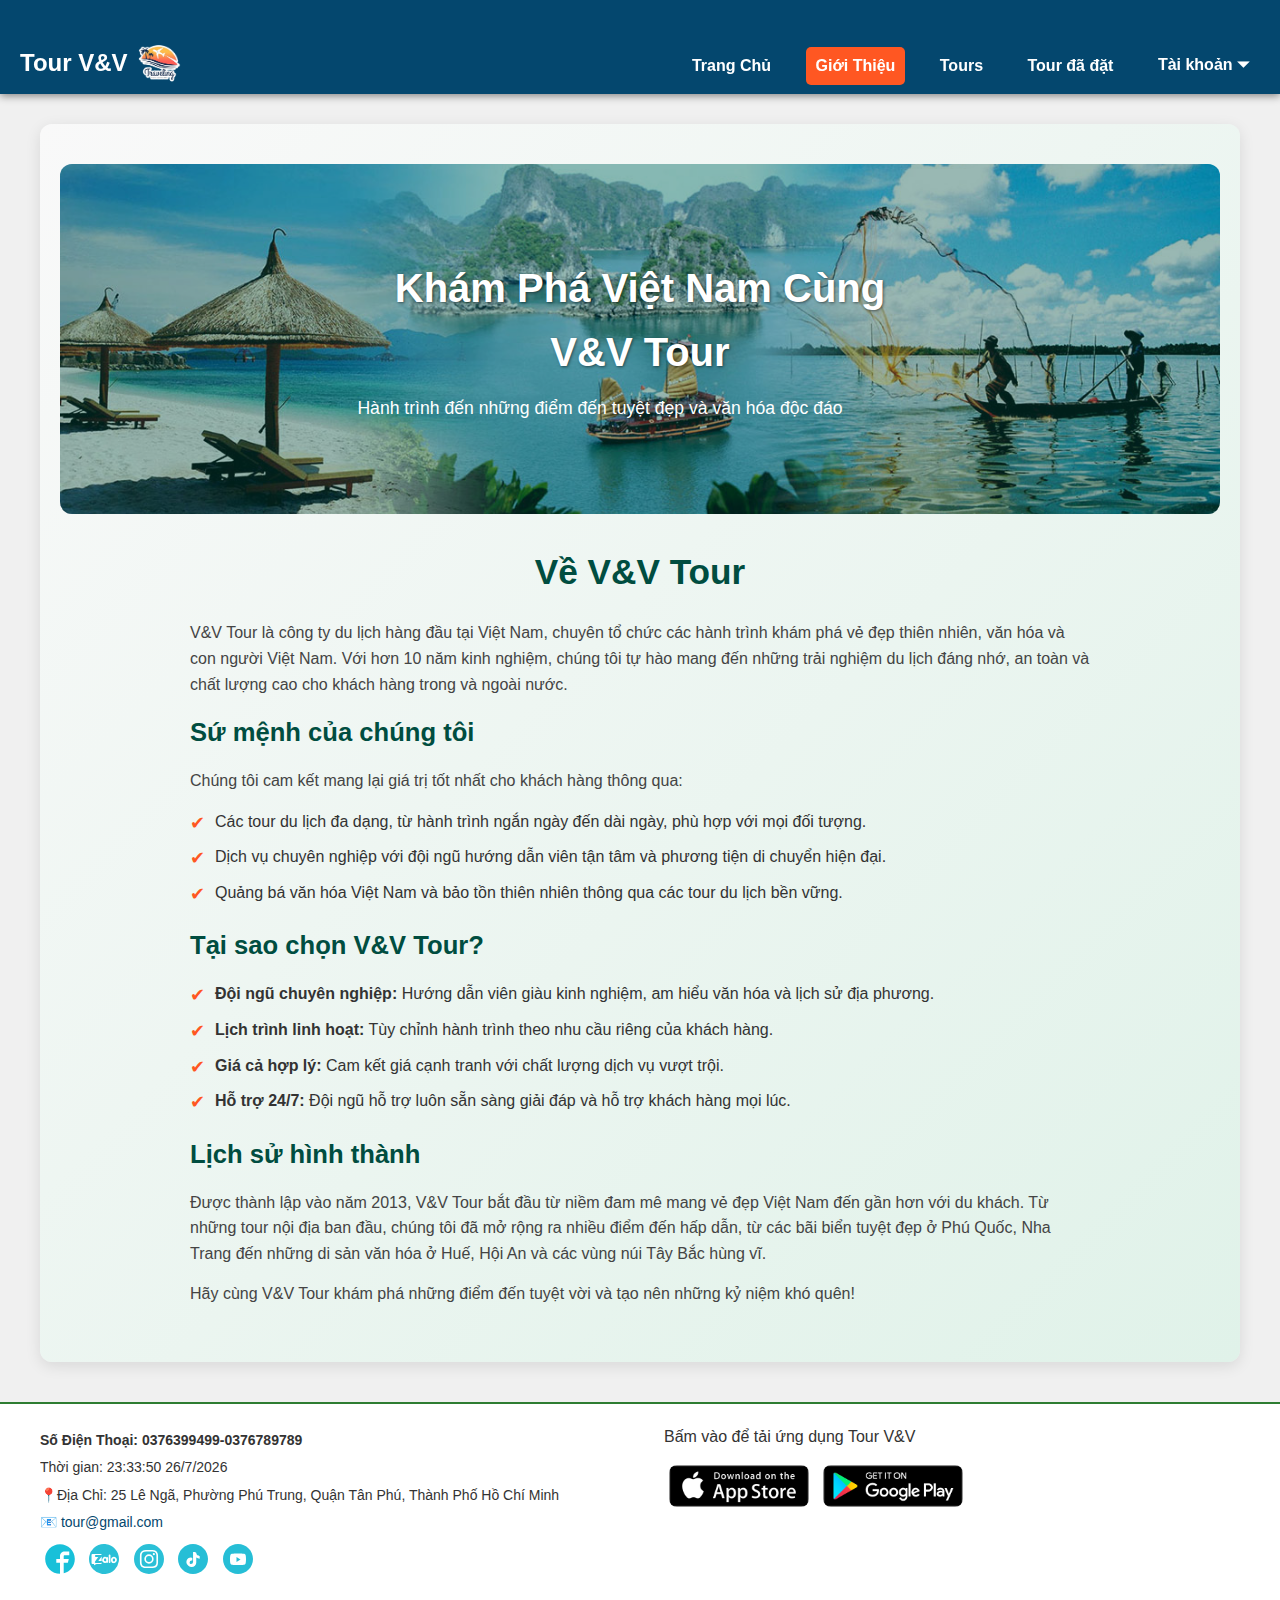
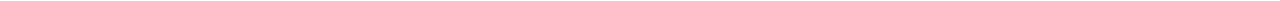
<file: gioithieu.html>
<!DOCTYPE html>
<html lang="vi">
<head>
    <meta charset="UTF-8">
    <meta name="viewport" content="width=device-width, initial-scale=1.0">
    <title>Giới Thiệu - V&V Tour</title>
    <link rel="stylesheet" href="index.css">
    <link rel="stylesheet" href="gioithieu.css">
</head>
<body>
    <nav class="thanh-dieu-huong">
        <div class="tieu-de">
            <span class="logo-text">Tour V&V</span>  
            <img src="assets/Logo1.png" alt="Tour V&V Logo" class="logo-img" />           
        </div>
        <div class="lien-ket">
            <a href="index.html" id="btnTrangChu" >Trang Chủ</a>
            <a href="gioithieu.html" id="btnGioiThieu" class="active">Giới Thiệu</a>
            <a href="tour.html" id="btnTours">Tours</a>
            <a href="tourdadat.html" id="btnDaDat">Tour đã đặt</a> 
            
            <div class="tai-khoan">
            <a hef="#" class="nut-tai-khoan" onclick="moDropdownTaiKhoan(event)">Tài khoản ⏷</a>
            <div id="menuTaiKhoan" class="menu-tai-khoan">
            <button onclick="hienFormDangKy()">Đăng ký</button>
            <p>Đã có tài khoản? <a href="#" onclick="hienFormDangNhap()">Đăng nhập ngay</a></p>
            </div>
            </div> 

             <!-- Form Đăng ký -->
        <div class="form-dang-ky" id="formDangKy" style="display: none;">
            <h2>Đăng ký</h2>
            <label for="hoTen">Họ tên *</label>
            <input type="text" id="hoTen_dk" placeholder="Ví dụ: Nguyễn Văn A">

            <label for="lienLac">Email / Số điện thoại *</label>
            <input type="text" id="lienLac" placeholder="0901234567 hoặc email@gmail.com">

            <label for="matKhau1">Mật khẩu *</label>
            <input type="password" id="matKhau1" placeholder="Nhập mật khẩu">

            <label for="matKhau2">Nhập lại mật khẩu *</label>
            <input type="password" id="matKhau2" placeholder="Nhập lại mật khẩu">

            <button onclick="xuLyDangKy()">Đăng ký</button>
        </div>

<!-- Form Đăng nhập -->
        <div class="form-dang-ky" id="formDangNhap" style="display: none;">
            <h2>Đăng nhập</h2>
            <label for="tenDangNhap">Tên đăng nhập</label>
            <input type="text" id="tenDangNhap_dn" placeholder="Email hoặc số điện thoại">

            <label for="matKhau">Mật khẩu</label>
            <input type="password" id="matKhau_dn" placeholder="Mật khẩu">

            <button onclick="xuLyDangNhap()">Đăng nhập</button> 
        </div>
 
        </div>
    </nav>

    <div id="gioi-thieu-section">
        <div class="gioi-thieu-hero">
            <img src="assets/bannerr.jpg" alt="Phong cảnh Việt Nam với V&V Tour">
            <div class="gioi-thieu-hero-text">
                <h1>Khám Phá Việt Nam Cùng V&V Tour</h1>
                <p>Hành trình đến những điểm đến tuyệt đẹp và văn hóa độc đáo</p>
            </div>
        </div>
        <div class="gioi-thieu-noi-dung">
            <h2>Về V&V Tour</h2>
            <p>V&V Tour là công ty du lịch hàng đầu tại Việt Nam, chuyên tổ chức các hành trình khám phá vẻ đẹp thiên nhiên, văn hóa và con người Việt Nam. Với hơn 10 năm kinh nghiệm, chúng tôi tự hào mang đến những trải nghiệm du lịch đáng nhớ, an toàn và chất lượng cao cho khách hàng trong và ngoài nước.</p>
            <h3>Sứ mệnh của chúng tôi</h3>
            <p>Chúng tôi cam kết mang lại giá trị tốt nhất cho khách hàng thông qua:</p>
            <ul>
                <li>Các tour du lịch đa dạng, từ hành trình ngắn ngày đến dài ngày, phù hợp với mọi đối tượng.</li>
                <li>Dịch vụ chuyên nghiệp với đội ngũ hướng dẫn viên tận tâm và phương tiện di chuyển hiện đại.</li>
                <li>Quảng bá văn hóa Việt Nam và bảo tồn thiên nhiên thông qua các tour du lịch bền vững.</li>
            </ul>
            <h3>Tại sao chọn V&V Tour?</h3>
            <ul>
                <li><strong>Đội ngũ chuyên nghiệp:</strong> Hướng dẫn viên giàu kinh nghiệm, am hiểu văn hóa và lịch sử địa phương.</li>
                <li><strong>Lịch trình linh hoạt:</strong> Tùy chỉnh hành trình theo nhu cầu riêng của khách hàng.</li>
                <li><strong>Giá cả hợp lý:</strong> Cam kết giá cạnh tranh với chất lượng dịch vụ vượt trội.</li>
                <li><strong>Hỗ trợ 24/7:</strong> Đội ngũ hỗ trợ luôn sẵn sàng giải đáp và hỗ trợ khách hàng mọi lúc.</li>
            </ul>
            <h3>Lịch sử hình thành</h3>
            <p>Được thành lập vào năm 2013, V&V Tour bắt đầu từ niềm đam mê mang vẻ đẹp Việt Nam đến gần hơn với du khách. Từ những tour nội địa ban đầu, chúng tôi đã mở rộng ra nhiều điểm đến hấp dẫn, từ các bãi biển tuyệt đẹp ở Phú Quốc, Nha Trang đến những di sản văn hóa ở Huế, Hội An và các vùng núi Tây Bắc hùng vĩ.</p>
            <p>Hãy cùng V&V Tour khám phá những điểm đến tuyệt vời và tạo nên những kỷ niệm khó quên!</p>
        </div>
    </div>

    <footer class="phan-cuoi" id="lien-he-section">
        <div class="noi-dung-phan-cuoi">
            <div class="ben-trai">
                <p><strong>Số Điện Thoại: 0376399499-0376789789</strong></p>
                <p id="current-time">Thời gian: Đang tải...</p>
                <p>📍Địa Chỉ: 25 Lê Ngã, Phường Phú Trung, Quận Tân Phú, Thành Phố Hồ Chí Minh</p>
                <p><a href="mailto:tour@ivivu.com">📧 tour@gmail.com</a></p>
                <div class="icons">
                    <a href="#"><img src="assets/facebook.svg" alt="Facebook"></a>
                    <a href="#"><img src="assets/ic_zalo.svg" alt="Zalo"></a>
                    <a href="#"><img src="assets/ic_insta.svg" alt="Instagram"></a>
                    <a href="#"><img src="assets/tiktok.svg" alt="TikTok"></a>
                    <a href="#"><img src="assets/youtube.svg" alt="YouTube"></a>
                </div>
            </div>
            <div class="ben-phai">
                <p>Bấm vào để tải ứng dụng Tour V&V</p>
                <div class="ung-dung">
                    <a href="#"><img src="assets/App store.png" alt="App Store"></a>
                    <a href="#"><img src="assets/google-play.png" alt="Google Play"></a>
                </div>
            </div>
        </div>
    </footer>
    
    <script src="script.js"></script>
    <script src="gioithieu.js"></script>
</body>
</html>
</file>
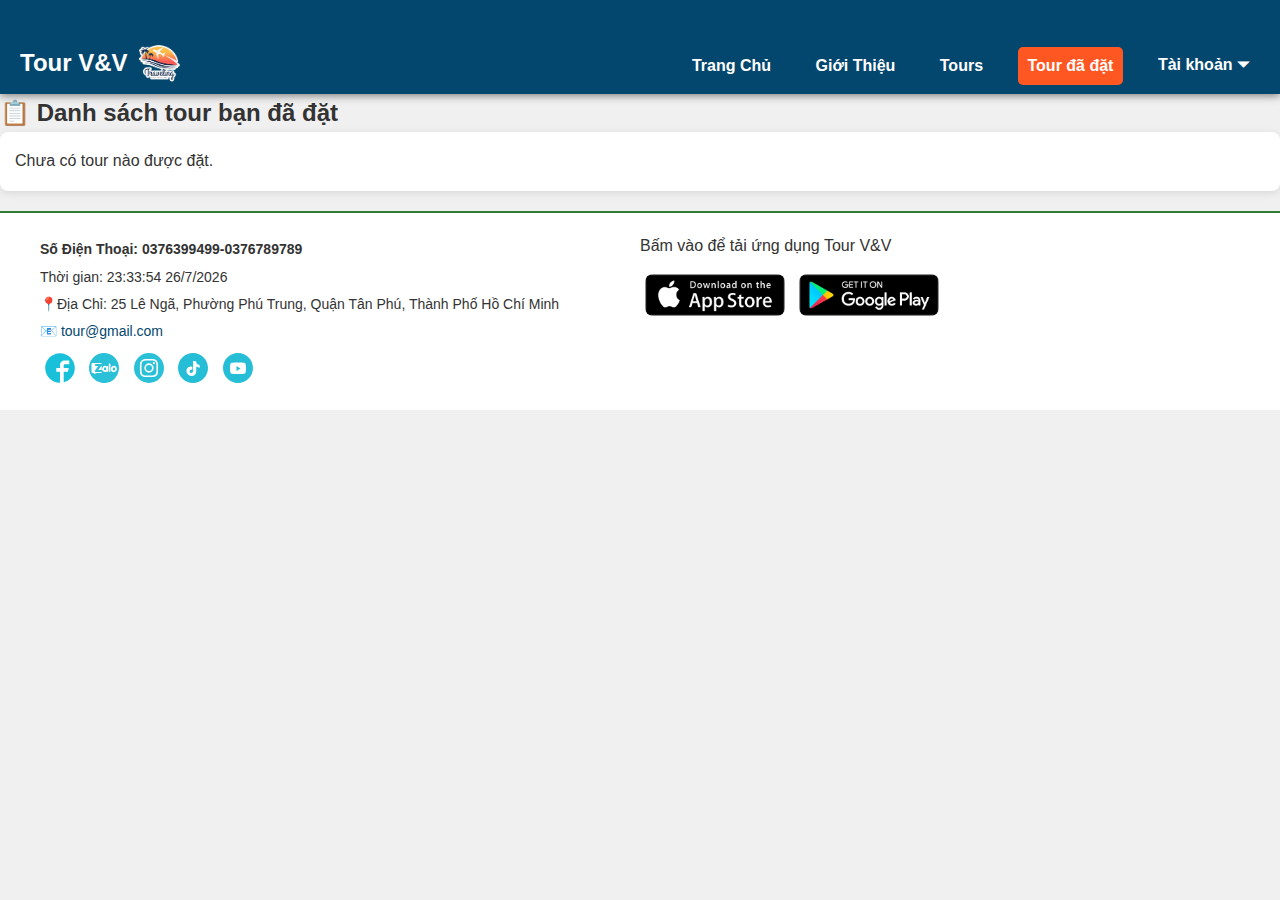
<file: tourdadat.html>
<!DOCTYPE html>
<html lang="vi">

<head>
    <meta charset="UTF-8">
    <title>Danh sách tour đã đặt</title>
    <link rel="stylesheet" href="index.css">

</head>

<body>

    <nav class="thanh-dieu-huong">
        <div class="tieu-de">
            <span class="logo-text">Tour V&V</span>
            <img src="assets/Logo1.png" alt="Tour V&V Logo" class="logo-img" />
        </div>
        <div class="lien-ket">
            <a href="index.html" id="btnTrangChu">Trang Chủ</a>
            <a href="gioithieu.html" id="btnGioiThieu">Giới Thiệu</a>
            <a href="tour.html" id="btnTours">Tours</a>
            <a href="#" id="btnDaDat" class="active">Tour đã đặt</a>

            <div class="tai-khoan">
                <a hef="#" class="nut-tai-khoan" onclick="moDropdownTaiKhoan(event)">Tài khoản ⏷</a>
                <div id="menuTaiKhoan" class="menu-tai-khoan">
                    <button onclick="hienFormDangKy()">Đăng ký</button>
                    <p>Đã có tài khoản? <a href="#" onclick="hienFormDangNhap()">Đăng nhập ngay</a></p>
                </div>
            </div>

            <!-- Form Đăng ký -->
            <div class="form-dang-ky" id="formDangKy" style="display: none;">
                <span class="close-btn" onclick="dongForm()">×</span>
                <h2>Đăng ký</h2>
                <label for="hoTen">Họ tên *</label>
                <input type="text" id="hoTen_dk" placeholder="Ví dụ: Nguyễn Văn A">

                <label for="lienLac">Email / Số điện thoại *</label>
                <input type="text" id="lienLac" placeholder="0901234567 hoặc email@gmail.com">

                <label for="matKhau1">Mật khẩu *</label>
                <input type="password" id="matKhau1" placeholder="Nhập mật khẩu">

                <label for="matKhau2">Nhập lại mật khẩu *</label>
                <input type="password" id="matKhau2" placeholder="Nhập lại mật khẩu">

                <button onclick="xuLyDangKy()">Đăng ký</button>
            </div>

            <!-- Form Đăng nhập -->
            <div class="form-dang-ky" id="formDangNhap" style="display: none;">
                <span class="close-btn" onclick="dongForm()">×</span>
                <h2>Đăng nhập</h2>
                <label for="tenDangNhap">Tên đăng nhập</label>
                <input type="text" id="tenDangNhap_dn" placeholder="Email hoặc số điện thoại">

                <label for="matKhau">Mật khẩu</label>
                <input type="password" id="matKhau_dn" placeholder="Mật khẩu">

                <button onclick="xuLyDangNhap()">Đăng nhập</button>
            </div>

        </div>
    </nav>

    <h2>📋 Danh sách tour bạn đã đặt</h2>
    <ul id="danhSachTourUL">
        <!-- Dữ liệu sẽ hiển thị ở đây -->
    </ul>

    <footer class="phan-cuoi" id="lien-he-section">
        <div class="noi-dung-phan-cuoi">
            <div class="ben-trai">
                <p><strong>Số Điện Thoại: 0376399499-0376789789</strong> </p>
                <p id="current-time">Thời gian: Đang tải...</p>
                <p>📍Địa Chỉ: 25 Lê Ngã, Phường Phú Trung, Quận Tân Phú, Thành Phố Hồ Chí Minh </p>
                <p><a href="mailto:tour@ivivu.com">📧 tour@gmail.com</a></p>
                <div class="icons">
                    <a href="#"><img src="assets/facebook.svg" alt="Facebook"></a>
                    <a href="#"><img src="assets/ic_zalo.svg" alt="Zalo"></a>
                    <a href="#"><img src="assets/ic_insta.svg" alt="Instagram"></a>
                    <a href="#"><img src="assets/tiktok.svg" alt="TikTok"></a>
                    <a href="#"><img src="assets/youtube.svg" alt="YouTube"></a>
                </div>
            </div>
            <div class="ben phai">
                <p>Bấm vào để tải ứng dụng Tour V&V</p>
                <div class="ung-dung">
                    <a href="#"><img src="assets/App store.png" alt="App Store"></a>
                    <a href="#"><img src="assets/google-play.png" alt="Google Play"></a>
                </div>
            </div>
        </div>
    </footer>

    <script src="tourdadat.js"></script>
    <script src="script.js"></script>

    
</body>

</html>
</file>
<file: gioithieu.css>
* {
  margin: 0;
  padding: 0;
  box-sizing: border-box;
}

body {
  font-family: 'Arial', sans-serif;
  background-color: #f0f0f0;
  color: #333;
  line-height: 1.6;
}


/* Footer */
.phan-cuoi {
  background-color: #fff;
  padding: 20px;
  border-top: 2px solid #2e7d32;
  text-align: center;
  margin-top: 40px;
}

.noi-dung-phan-cuoi {
  max-width: 1200px;
  margin: 0 auto;
  overflow: hidden;
  text-align: left;
}

.ben-trai,
.ben-phai {
  min-width: 300px;
  width: 48%;
  float: left;
  margin-right: 2%;
}

.ben-phai {
  margin-right: 0;
  float: right;
}

.ben-trai p {
  margin: 5px 0;
  font-size: 14px;
}

.icons img {
  width: 30px;
  height: 30px;
  margin: 0 5px;
  display: inline-block;
  transition: transform 0.2s ease;
}

.icons img:hover {
  transform: scale(1.1);
}

/* About Section */
#gioi-thieu-section {
  background: linear-gradient(135deg, #f9f9f9 0%, #e0f2e9 100%);
  padding: 40px 20px;
  margin: 30px auto;
  max-width: 1200px;
  border-radius: 12px;
  box-shadow: 0 4px 15px rgba(0, 0, 0, 0.1);
  animation: fadeIn 1s ease-in-out;
}

.gioi-thieu-hero {
  position: relative;
  width: 100%;
  height: 350px;
  overflow: hidden;
  border-radius: 12px;
  margin-bottom: 30px;
}

.gioi-thieu-hero img {
  width: 100%;
  height: 100%;
  object-fit: cover;
}

.gioi-thieu-hero::after {
  content: '';
  position: absolute;
  top: 0;
  left: 0;
  width: 100%;
  height: 100%;
  background: rgba(0, 77, 64, 0.4);
}

.gioi-thieu-hero-text {
  position: absolute;
  top: 50%;
  left: 50%;
  transform: translate(-50%, -50%);
  color: #fff;
  text-align: center;
  z-index: 1;
}

.gioi-thieu-hero-text h1 {
  font-size: 2.5rem;
  font-weight: bold;
  margin-bottom: 10px;
  text-shadow: 1px 1px 3px rgba(0, 0, 0, 0.5);
}

.gioi-thieu-hero-text p {
  font-size: 1.1rem;
  max-width: 500px;
}

.gioi-thieu-noi-dung {
  max-width: 900px;
  margin: 0 auto;
}

.gioi-thieu-card {
  background: #fff;
  padding: 25px;
  border-radius: 10px;
  box-shadow: 0 3px 10px rgba(0, 0, 0, 0.1);
  margin-bottom: 20px;
  transition: transform 0.3s ease, box-shadow 0.3s ease;
}

.gioi-thieu-card:hover {
  transform: translateY(-5px);
  box-shadow: 0 5px 15px rgba(0, 0, 0, 0.15);
}

.gioi-thieu-noi-dung h2 {
  font-size: 2.2rem;
  color: #004d40;
  text-align: center;
  margin-bottom: 20px;
}

.gioi-thieu-noi-dung h3 {
  font-size: 1.6rem;
  color: #004d40;
  margin-bottom: 15px;
}

.gioi-thieu-noi-dung p {
  font-size: 1rem;
  color: #444;
  margin-bottom: 15px;
}

.gioi-thieu-noi-dung ul {
  list-style: none;
  margin-bottom: 20px;
}

.gioi-thieu-noi-dung ul li {
  font-size: 1rem;
  margin-bottom: 10px;
  padding-left: 25px;
  position: relative;
}

.gioi-thieu-noi-dung ul li::before {
  content: '✔';
  position: absolute;
  left: 0;
  color: #ff5722;
  font-size: 1.1rem;
}

/* Animation */
@keyframes fadeIn {
  from { opacity: 0; transform: translateY(15px); }
  to { opacity: 1; transform: translateY(0); }
}
</file>
<file: index.css>
/* ==================== RESET & BASE STYLES ==================== */
* {
  margin: 0;
  padding: 0;
  box-sizing: border-box;
}

body {
  font-family: Arial, sans-serif;
  background-color: #f0f0f0;
  color: #333;
  line-height: 1.6;
}

/* ==================== NAVIGATION BAR ==================== */
nav.thanh-dieu-huong {
  background-color: #04476e;
  padding: 47px 20px;
  color: #fff;
  position: sticky;
  top: 0;
  z-index: 1000;
  box-shadow: 0 2px 8px rgba(0, 0, 0, 0.456);
}

/* Logo Section */
.tieu-de {
  float: left;
  line-height: 40px;
  height: 10px;
  white-space: nowrap;
}

.logo-img {
  height: 50px;
  width: auto;
  display: inline-block;
  vertical-align: middle;
  margin-left: 0;
  position: relative;
  top: -9px;
}

.logo-text {
  display: inline-block;
  vertical-align: middle;
  font-size: 24px;
  font-weight: bold;
  color: white;
  position: relative;
  top: -9px;
}

/* Navigation Links */
.lien-ket {
  float: right;
  line-height: 28px;
}

.lien-ket a {
  color: #fff;
  text-decoration: none;
  margin-left: 20px;
  font-weight: 600;
  padding: 5px 10px;
  display: inline-block;
  border-radius: 5px;
  transition: background-color 0.3s ease;
}

.lien-ket a:hover {
  background-color: #2e7d32;
  color: #fff;
}

.lien-ket a.active {
  background-color: #ff5722;
  color: #fff;
}

/* ==================== ACCOUNT DROPDOWN ==================== */
.tai-khoan {
  position: relative;
  display: inline-block;
}

.nut-tai-khoan {
  color: #fff;
  text-decoration: none;
  margin-left: 20px;
  font-weight: 600;
  padding: 5px 10px;
  display: inline-block;
  line-height: 28px;
  border-radius: 5px;
  transition: background-color 0.3s ease;
  position: relative;
  top: -1px;
  cursor: pointer;
}

.nut-tai-khoan:hover {
  background-color: #2e7d32;
}

.menu-tai-khoan {
  display: none;
  position: absolute;
  background-color: #04476e;
  min-width: 180px;
  box-shadow: 0 8px 16px rgba(0, 0, 0, 0.2);
  padding: 12px;
  z-index: 100;
  border-radius: 4px;
  top: 100%;
  right: 0;
}

.menu-tai-khoan button {
  background-color: #2ecc71;
  color: white;
  border: none;
  padding: 10px;
  width: 100%;
  margin-bottom: 10px;
  cursor: pointer;
  border-radius: 4px;
  transition: background-color 0.3s ease;
}

.menu-tai-khoan button:hover {
  background-color: #27ae60;
}

.menu-tai-khoan p {
  margin: 0;
  font-size: 14px;
  color: #fff;
}

.menu-tai-khoan a {
  color: #3498db;
  text-decoration: none;
}

.menu-tai-khoan a:hover {
  text-decoration: underline;
}

/* ==================== ADMIN DROPDOWN ==================== */
.quan-tri-dropdown{
  position: relative;
  display: inline-block;
  
}

.nut-quan-tri {
  color: #fff;
  text-decoration: none;
  margin-left: 15px;
  font-weight: 600;
  padding: 5px 10px;
  display: inline-block;
  line-height: 28px;
  border-radius: 5px;
  transition: background-color 0.3s ease;
  position: relative;
  top: -2px;
  cursor: pointer;
}

.nut-quan-tri:hover {
  background-color: #2e7d32;
}


/* ==================== FORMS (REGISTER & LOGIN) ==================== */
.form-dang-ky {
  max-width: 420px;
  margin: 80px auto;
  background-color: #f9f9f9;
  border-radius: 10px;
  padding: 30px 25px;
  box-shadow: 0 4px 16px rgba(0, 0, 0, 0.1);
  position: fixed;
  z-index: 999;
  top: 50%;
  left: 50%;
  transform: translate(-50%, -50%);
}

.form-dang-ky h2 {
  text-align: center;
  margin-bottom: 25px;
  font-size: 24px;
  color: #333;
}

.form-dang-ky label {
  display: block;
  margin-top: 12px;
  margin-bottom: 6px;
  font-weight: bold;
  color: #444;
}

.form-dang-ky input {
  width: 100%;
  padding: 12px;
  border: 1px solid #ccc;
  border-radius: 6px;
  box-sizing: border-box;
  font-size: 14px;
}

.form-dang-ky input:focus {
  border-color: #3498db;
  outline: none;
}

.form-dang-ky button {
  margin-top: 25px;
  width: 100%;
  background-color: #3498db;
  color: white;
  padding: 12px;
  border: none;
  border-radius: 6px;
  cursor: pointer;
  font-size: 16px;
  transition: background-color 0.3s ease;
}

.form-dang-ky button:hover {
  background-color: #2980b9;
}

.close-btn {
  position: absolute;
  top: 10px;
  right: 15px;
  font-size: 24px;
  font-weight: bold;
  color: #888;
  cursor: pointer;
  transition: color 0.3s ease;
}

.close-btn:hover {
  color: #f00;
}

/* ==================== VIDEO SECTION ==================== */
.video-container {
  width: 100%;
  max-height: 650px;
  overflow: hidden;
  position: relative;
  z-index: 1;
}

.video-container video {
  width: 100%;
  height: auto;
  object-fit: cover;
  display: block;
}

/* ==================== SEARCH BAR (OVERLAY ON VIDEO) ==================== */
.thanh-tim-kiem-don-gian {
  background-color: rgba(255, 255, 255, 0.95);
  padding: 20px 30px;
  border-radius: 12px;
  box-shadow: none;
  text-align: center;
  white-space: nowrap;
  position: absolute;
  bottom: 80px;
  left: 50%;
  transform: translateX(-50%);
  z-index: 10;
  width: fit-content;
  max-width: 90%;
  backdrop-filter: blur(10px);
}

/* ==================== MAIN SECTION ==================== */
.khu-vuc-chinh {
  padding: 40px 20px;
  text-align: center;
  background-color: #05970c;
  margin: 20px auto;
  max-width: 1200px;
  border-radius: 12px;
  box-shadow: 0 4px 15px rgba(0, 0, 0, 0.1);
}

.gioi-thieu h2 {
  color: #fff;
  font-size: 2.5rem;
  margin-top: 20px;
  margin-bottom: 30px;
}

/* ==================== SEARCH BAR ==================== */
.thanh-tim-kiem-don-gian {
  background-color: rgba(255, 255, 255, 0.8);
  padding: 10px 20px;
  border-radius: 6px;
  box-shadow: 0 2px 10px rgba(0, 0, 0, 0.1);
  text-align: center;
  white-space: nowrap;
  margin: 20px auto 0;
  display: block;
  width: fit-content;
  max-width: 90%;
}

.thanh-tim-kiem-don-gian select,
.thanh-tim-kiem-don-gian input[type="date"],
.thanh-tim-kiem-don-gian button {
  padding: 10px 12px;
  margin: 0 5px;
  border-radius: 6px;
  border: 1px solid #ccc;
  font-size: 16px;
  transition: border-color 0.3s ease;
  display: inline-block;
  vertical-align: middle;
}

.thanh-tim-kiem-don-gian select:focus,
.thanh-tim-kiem-don-gian input[type="date"]:focus {
  border-color: #004d40;
  outline: none;
}

.thanh-tim-kiem-don-gian button {
  cursor: pointer;
  background-color: #004d40;
  color: #fff;
  border: none;
  transition: background-color 0.3s ease;
}

.thanh-tim-kiem-don-gian button:hover {
  background-color: #00332a;
}

/* ==================== TOUR SECTIONS ==================== */
.dai-han,
.ngan-han {
  background-color: #fff;
  border-radius: 12px;
  box-shadow: 0 4px 15px rgba(0, 0, 0, 0.1);
  padding: 20px;
  margin: 20px auto;
  max-width: 1200px;
  text-align: center;
}

.dai-han h2,
.ngan-han h2 {
  color: #004d40;
  font-size: 2rem;
  margin-bottom: 10px;
}

.dai-han h3,
.ngan-han h3 {
  color: #555;
  font-size: 1.2rem;
  font-style: italic;
  margin-bottom: 20px;
}

/* ==================== TOUR LIST ==================== */
.danh-sach-tour {
  max-width: 1200px;
  margin: 0 auto;
  padding: 10px;
  text-align: center;
  font-size: 0;
  white-space: nowrap;
  overflow-x: auto;
  padding-bottom: 20px;
}

/* ==================== TOUR CARD ==================== */
.phieu-tour {
  background-color: #fff;
  border-radius: 12px;
  box-shadow: 0 2px 10px rgba(0, 0, 0, 0.12);
  width: 320px;
  max-width: 100%;
  overflow: hidden;
  display: inline-block;
  vertical-align: top;
  transition: transform 0.3s ease, box-shadow 0.3s ease;
  cursor: pointer;
  margin: 10px;
  font-size: initial;
  text-align: left;
  white-space: normal;
  position: relative;
  min-height: 500px;
  padding-bottom: 80px;
}

.phieu-tour:hover {
  transform: translateY(-10px);
  box-shadow: 0 6px 24px rgba(0, 0, 0, 0.2);
}

.phieu-tour img {
  width: 100%;
  height: 180px;
  object-fit: cover;
  border-bottom: 1px solid #ddd;
}

/* Tour Information */
.thong-tin-tour {
  padding: 20px;
  min-height: 160px;
  overflow: visible;
}

.thong-tin-tour h3 {
  margin-bottom: 12px;
  font-size: 18px;
  color: #004d40;
  min-height: 40px;
}

.thong-tin-tour p {
  margin-bottom: 12px;
  font-size: 15px;
  color: #555;
  min-height: 20px;
}

/* Tour Details */
.tieu-de-tour {
  margin-bottom: 12px;
  overflow: hidden;
}

.tieu-de-tour span {
  display: block;
  color: #666;
  font-size: 14px;
  margin-bottom: 5px;
}

/* Tour Price Section */
.gia-tour {
  position: absolute;
  bottom: 0;
  left: 0;
  right: 0;
  padding: 10px 20px;
  background-color: #fff;
  border-top: 1px solid #eee;
  box-sizing: border-box;
  overflow: hidden;
}

.gia-tour span {
  font-weight: 700;
  color: #ff5722;
  font-size: 18px;
  line-height: 36px;
  float: left;
}

.gia-tour a.dat-ngay {
  background-color: #ff5722;
  color: #fff;
  padding: 8px 16px;
  border-radius: 8px;
  text-decoration: none;
  font-weight: 600;
  transition: background-color 0.3s ease;
  display: inline-block;
  line-height: normal;
  float: right;
}

.gia-tour a.dat-ngay:hover {
  background-color: #e64a19;
}

/* ==================== PAYMENT MODAL ==================== */
.hop-thoai {
  position: fixed;
  top: 0;
  left: 0;
  width: 100%;
  height: 100%;
  background-color: rgba(0, 0, 0, 0.5);
  z-index: 1000;
  display: flex;
  justify-content: center;
  align-items: center;
}

.noi-dung-hop-thoai {
  background-color: #fff;
  padding: 20px;
  border-radius: 12px;
  width: 400px;
  max-width: 90%;
  box-shadow: 0 4px 15px rgba(0, 0, 0, 0.2);
  position: relative;
}

.noi-dung-hop-thoai h2 {
  color: #004d40;
  margin-bottom: 20px;
  text-align: center;
}

.noi-dung-hop-thoai .dong-lai {
  position: absolute;
  top: 10px;
  right: 15px;
  font-size: 20px;
  cursor: pointer;
  color: #333;
  transition: color 0.3s ease;
}

.noi-dung-hop-thoai .dong-lai:hover {
  color: #f00;
}

.noi-dung-hop-thoai form {
  display: flex;
  flex-direction: column;
}

.noi-dung-hop-thoai label {
  margin-bottom: 5px;
  font-weight: 600;
  color: #444;
}

.noi-dung-hop-thoai input,
.noi-dung-hop-thoai select {
  margin-bottom: 15px;
  padding: 10px;
  border: 1px solid #ccc;
  border-radius: 6px;
  font-size: 16px;
}

.noi-dung-hop-thoai input:focus,
.noi-dung-hop-thoai select:focus {
  border-color: #ff5722;
  outline: none;
}

.noi-dung-hop-thoai button {
  background-color: #ff5722;
  color: #fff;
  padding: 10px;
  border: none;
  border-radius: 6px;
  cursor: pointer;
  font-weight: 600;
  transition: background-color 0.3s ease;
}

.noi-dung-hop-thoai button:hover {
  background-color: #e64a19;
}

.noi-dung-hop-thoai p#thongTinTour {
  margin-bottom: 15px;
  font-style: italic;
  color: #555;
  text-align: center;
}

/* ==================== BOOKED TOURS LIST ==================== */
#danhSachDaDat {
  padding: 20px;
  max-width: 1000px;
  margin: 0 auto;
}

#danhSachDaDat h2 {
  color: #004d40;
  margin-bottom: 20px;
  text-align: center;
}

#danhSachTourUL {
  list-style: none;
  padding: 0;
}

#danhSachTourUL li {
  background-color: #fff;
  padding: 15px;
  margin-bottom: 15px;
  border-radius: 8px;
  box-shadow: 0 2px 8px rgba(0, 0, 0, 0.1);
  line-height: 1.8;
  position: relative;
}

.xoa-tour {
  background-color: #fff;
  color: white;
  border: none;
  padding: 5px 10px;
  cursor: pointer;
  border-radius: 4px;
  float: right;
  transition: background-color 0.3s ease;
}

.xoa-tour:hover {
  background-color: #e64a19;
}

/* ==================== FOOTER ==================== */
.phan-cuoi {
  background-color: #fff;
  padding: 20px;
  border-top: 2px solid #2e7d32;
  text-align: center;
  margin-top: 20px;
}

.noi-dung-phan-cuoi {
  max-width: 1200px;
  margin: 0 auto;
  overflow: hidden;
  text-align: left;
}

.ben-trai,
.ben-phai {
  min-width: 300px;
  width: 48%;
  float: left;
  margin-right: 2%;
}

.ben-phai {
  margin-right: 0;
  float: right;
}

.ben-trai p {
  margin: 5px 0;
  font-size: 14px;
}

.ben-trai a {
  color: #04476e;
  text-decoration: none;
}

.ben-trai a:hover {
  text-decoration: underline;
}

/* Social Icons */
.icons {
  margin-top: 10px;
}

.icons img {
  width: 30px;
  height: 30px;
  margin: 0 5px;
  display: inline-block;
  transition: transform 0.3s ease;
}

.icons img:hover {
  transform: scale(1.1);
}

/* App Download Section */
.ung-dung {
  margin-top: 10px;
}

.ung-dung a {
  display: inline-block;
  margin: 5px;
}

.ung-dung img {
  width: 140px;
  height: auto;
  border-radius: 8px;
  transition: transform 0.3s ease;
}

.ung-dung img:hover {
  transform: scale(1.05);
}

/* ==================== RESPONSIVE DESIGN ==================== */
@media (max-width: 768px) {
  /* Navigation */
  nav.thanh-dieu-huong {
    padding: 20px 10px;
  }

  .tieu-de {
    float: none;
    text-align: center;
    height: auto;
    margin-bottom: 10px;
  }

  .lien-ket {
    float: none;
    text-align: center;
  }

  .lien-ket a {
    display: block;
    margin: 5px auto;
    width: 80%;
  }

  /* Search Bar */
  .thanh-tim-kiem-don-gian {
    position: static;
    transform: none;
    white-space: normal;
    padding: 15px;
    width: 90%;
    margin: 20px auto;
    bottom: auto;
    left: auto;
  }

  .thanh-tim-kiem-don-gian select,
  .thanh-tim-kiem-don-gian input[type="date"],
  .thanh-tim-kiem-don-gian button {
    margin: 8px 0;
    width: 100%;
    display: block;
  }

  /* Tour List */
  .danh-sach-tour {
    text-align: center;
    white-space: normal;
  }

  .phieu-tour {
    width: 90%;
    display: block;
    margin: 10px auto;
    padding-bottom: 10px;
  }

  .gia-tour {
    position: static;
    display: block;
    text-align: center;
    border-top: none;
    padding-bottom: 0;
  }

  .gia-tour span,
  .gia-tour a.dat-ngay {
    float: none;
    display: block;
    margin: 10px auto;
    width: 100%;
    text-align: center;
  }

  /* Footer */
  .noi-dung-phan-cuoi {
    text-align: center;
  }

  .ben-trai,
  .ben-phai {
    float: none;
    width: 100%;
    margin-right: 0;
    margin-bottom: 20px;
  }

  /* Forms */
  .form-dang-ky {
    width: 90%;
    padding: 20px 15px;
  }

  .noi-dung-hop-thoai {
    width: 90%;
  }
}

/* ==================== UTILITY CLASSES ==================== */
.clearfix::after {
  content: "";
  display: table;
  clear: both;
}
</file>
